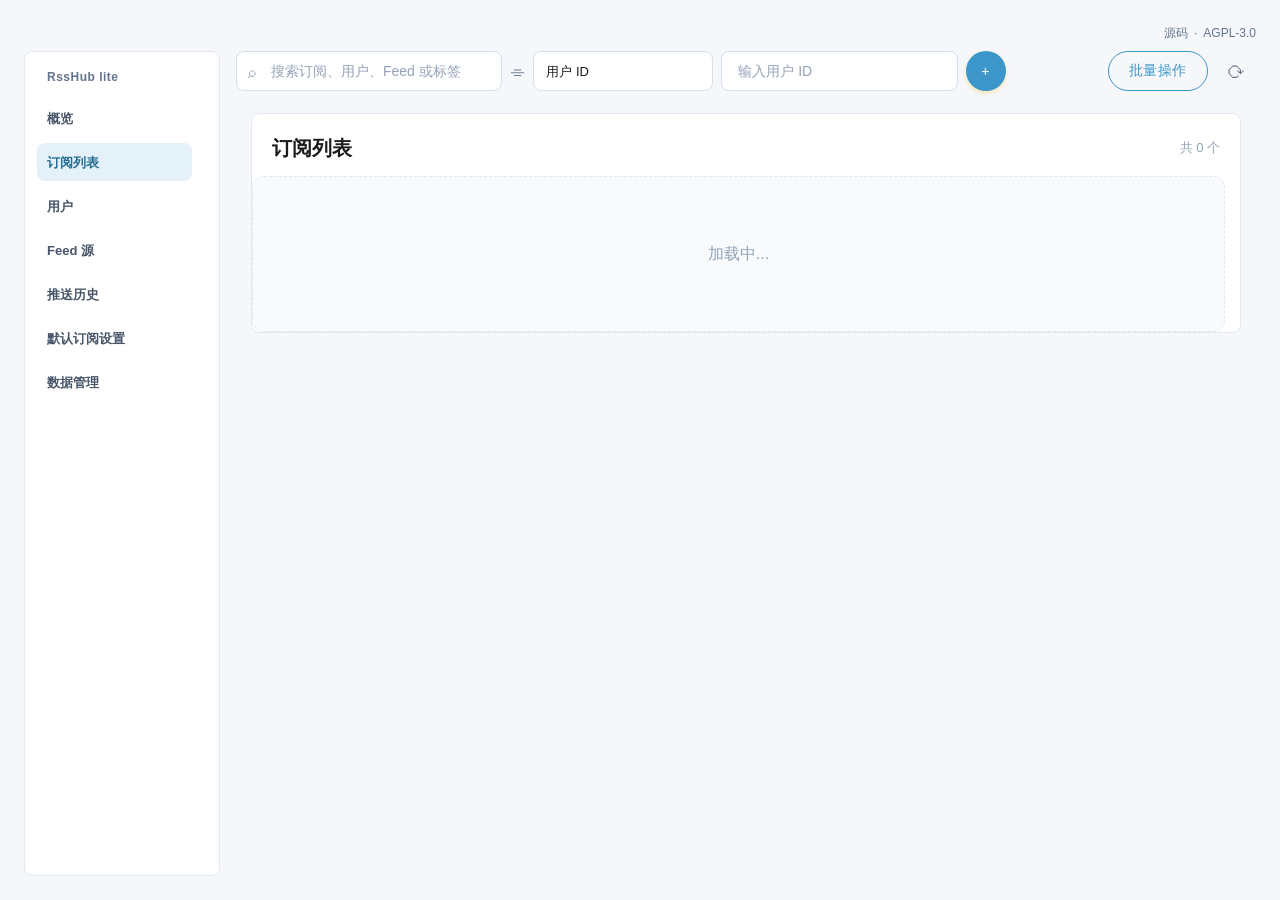
<file: pages/dashboard/index.html>
<!doctype html>
<html lang="zh-CN">
<head>
  <meta charset="utf-8" />
  <meta name="viewport" content="width=device-width, initial-scale=1.0" />
  <title>RssHub lite 管理面板</title>
  <link rel="stylesheet" href="./css/base.css" />
  <link rel="stylesheet" href="./css/components.css" />
  <link rel="stylesheet" href="./css/forms.css" />
  <link rel="stylesheet" href="./css/panels.css" />
  <link rel="stylesheet" href="./css/notifications.css" />
  <link rel="stylesheet" href="./css/responsive.css" />
  <link rel="stylesheet" href="./css/dark-theme.css" />
  <link rel="stylesheet" href="./css/dashboard.css" />
</head>
<body>
<div id="dashboard-root"></div>
<script src="./lib/petite-vue.iife.js"></script>
<script src="./lib/chart.umd.min.js"></script>
<script type="module" src="./app.js"></script>
</body>
</html>
</file>
<file: pages/dashboard/css/base.css>
/* ===== 基础样式 / Base Styles ===== */
* {
  margin: 0;
  padding: 0;
  box-sizing: border-box;
}

html {
  height: 100%;
}

body {
  font-family: -apple-system, BlinkMacSystemFont, "Segoe UI", Roboto, "Helvetica Neue", Arial, "PingFang SC", "Microsoft YaHei", sans-serif;
  background: #f5f7fa;
  color: #1b1c1d;
  line-height: 1.6;
  min-height: 100vh;
  overflow-x: hidden;
  overflow-y: hidden;
}

.container {
  max-width: 1440px;
  margin: 0 auto;
  padding: 24px;
  min-height: 100vh;
  height: 100vh;
  display: flex;
  flex-direction: column;
  overflow: hidden;
}

@media (min-width: 1600px) {
  .container {
    max-width: 1560px;
  }
}

/* ===== 区块头部 / Section Header ===== */
.section-header {
  display: flex;
  justify-content: space-between;
  align-items: center;
  margin-bottom: 20px;
}

.section-header h2 {
  font-size: 20px;
  color: #1b1c1d;
  font-weight: 600;
}

.section-header h4 {
  font-size: 16px;
  color: #4a5568;
  font-weight: 600;
}

/* ===== 分组列表区域 / Groups Section ===== */
.groups-section {
  background: white;
  border-radius: 16px;
  padding: 24px;
  box-shadow: 0 1px 3px rgba(0, 0, 0, 0.08);
  border: 1px solid #e2e8f0;
}

.groups-list {
  display: grid;
  grid-template-columns: repeat(auto-fill, minmax(320px, 1fr));
  gap: 16px;
}

/* ===== 空状态 / Empty State ===== */
.empty-state {
  text-align: center;
  padding: 64px 48px;
  color: #94a3b8;
  background: #f8fafc;
  border-radius: 12px;
  border: 1px dashed #e2e8f0;
}

.empty-state-icon path {
  fill: #94a3b8;
}
</file>
<file: pages/dashboard/css/components.css>
/* ===== 按钮 - Vuetify 风格 / Buttons ===== */
.btn {
  display: inline-flex;
  align-items: center;
  justify-content: center;
  gap: 6px;
  padding: 0 20px;
  height: 40px;
  border: none;
  border-radius: 9999px;
  font-size: 14px;
  font-weight: 500;
  cursor: pointer;
  transition: all 0.2s ease;
  text-transform: uppercase;
  letter-spacing: 0.5px;
}

.btn:hover {
  box-shadow: 0 2px 8px rgba(0, 0, 0, 0.15);
  transform: translateY(-1px);
}

.btn:active {
  transform: translateY(0);
  box-shadow: 0 1px 4px rgba(0, 0, 0, 0.1);
}

.btn-primary {
  background: #3c96ca;
  color: white;
}

.btn-primary:hover {
  background: #2f86bd;
}

.btn-secondary {
  background: transparent;
  color: #3c96ca;
  border: 1px solid #3c96ca;
}

.btn-secondary:hover {
  background: rgba(60, 150, 202, 0.08);
}

.btn-danger {
  background: transparent;
  color: #ef4444;
  border: 1px solid #ef4444;
}

.btn-danger:hover {
  background: rgba(239, 68, 68, 0.08);
}

.btn-small {
  padding: 0 12px;
  height: 32px;
  font-size: 12px;
}

.btn-icon {
  padding: 0;
  width: 40px;
  height: 40px;
  background: transparent;
  color: #64748b;
  font-size: 20px;
  border-radius: 50%;
  border: none;
}

.btn-icon:hover {
  background: rgba(0, 0, 0, 0.04);
  color: #3c96ca;
  box-shadow: none;
  transform: none;
}

/* 黄色圆形添加按钮 */
.btn-add-circle {
  width: 40px;
  height: 40px;
  padding: 0;
  border-radius: 50%;
  background: #3c96ca;
  color: white;
  border: none;
  display: flex;
  align-items: center;
  justify-content: center;
  transition: all 0.2s ease;
  box-shadow: 0 2px 4px rgba(255, 193, 7, 0.3);
}

.btn-add-circle:hover {
  background: #2f86bd;
  transform: scale(1.05);
  box-shadow: 0 4px 8px rgba(255, 193, 7, 0.4);
}

.btn-add-circle:active {
  transform: scale(0.95);
}

.btn-text {
  background: transparent;
  color: #64748b;
  border: none;
  padding: 0 16px;
}

.btn-text:hover {
  background: rgba(0, 0, 0, 0.04);
  color: #374151;
  box-shadow: none;
  transform: none;
}

.btn-remove {
  background: transparent;
  color: #ef4444;
  border: 1px solid #ef4444;
  padding: 0 14px;
  height: 36px;
  font-size: 13px;
  border-radius: 9999px;
}

.btn-remove:hover {
  background: rgba(239, 68, 68, 0.08);
  box-shadow: 0 2px 8px rgba(239, 68, 68, 0.15);
}

.icon {
  font-weight: bold;
}

/* ===== 分组卡片 / Group Cards ===== */
.group-card {
  background: white;
  border: 1px solid #e2e8f0;
  border-radius: 12px;
  padding: 20px;
  cursor: pointer;
  transition: all 0.2s ease;
}

.group-card:hover {
  border-color: #3c96ca;
  box-shadow: 0 4px 12px rgba(60, 150, 202, 0.12);
  transform: translateY(-2px);
}

.group-card-header {
  display: flex;
  justify-content: space-between;
  align-items: flex-start;
  margin-bottom: 10px;
}

.group-card-title {
  font-size: 16px;
  font-weight: 600;
  color: #1b1c1d;
}

.group-card-priority {
  background: #eef2f6;
  color: #64748b;
  padding: 2px 10px;
  border-radius: 9999px;
  font-size: 12px;
  font-weight: 500;
}

.group-card-desc {
  font-size: 14px;
  color: #64748b;
  margin-bottom: 14px;
  line-height: 1.5;
}

.group-card-meta {
  display: flex;
  gap: 12px;
  font-size: 13px;
  color: #94a3b8;
  flex-wrap: wrap;
}

.group-card-commands {
  color: #3c96ca;
  font-weight: 500;
}

.group-card-pattern {
  font-family: "SF Mono", Monaco, "Cascadia Code", monospace;
  background: #f8fafc;
  padding: 2px 8px;
  border-radius: 4px;
  color: #64748b;
  font-size: 12px;
}

.group-card-hidden {
  display: inline-flex;
  align-items: center;
  color: #94a3b8;
}

.group-card-hidden svg {
  width: 14px;
  height: 14px;
  opacity: 0.6;
  display: block;
}

.group-card-badges {
  display: inline-flex;
  align-items: center;
  gap: 8px;
}
</file>
<file: pages/dashboard/css/forms.css>
/* ===== 表单基础 / Form Base ===== */
.form {
  padding: 24px;
  background: white;
}

.form-group {
  margin-bottom: 24px;
}

.form-row {
  display: flex;
  gap: 16px;
}

.form-row.priority-row {
  gap: 24px;
  align-items: flex-start;
  flex-wrap: wrap;
}

.form-group.half {
  flex: 1;
}

.form-group.priority-group {
  flex: 0 0 140px;
  max-width: 140px;
}

.form-group.checkbox-group {
  flex: 1 1 auto;
  min-width: 180px;
  overflow: visible;
}

.form-group.checkbox-group .toggle-row {
  display: flex;
  align-items: center;
  justify-content: flex-start;
  padding-top: 6px;
  min-height: 44px;
}

.form-group.checkbox-group .toggle-switch {
  display: inline-flex;
  align-items: center;
  gap: 10px;
  cursor: pointer;
  flex-shrink: 0;
  min-width: fit-content;
  overflow: visible;
}

.form-group label {
  display: block;
  font-size: 14px;
  font-weight: 500;
  color: #374151;
  margin-bottom: 10px;
}

.hint-inline {
  font-weight: 400;
  color: #94a3b8;
  font-size: 13px;
}

.setting-help {
  color: #64748b;
  font-size: 12px;
  line-height: 1.65;
  margin: 0 0 12px;
}

.push-settings-group .setting-row > .setting-label {
  margin-bottom: 0;
}

/* ===== 标签与 Tooltip ===== */
.label-with-tooltip {
  display: flex;
  align-items: center;
  gap: 8px;
  margin-bottom: 10px;
}

.label-with-tooltip label {
  margin-bottom: 0;
}

.tooltip-trigger {
  width: 20px;
  height: 20px;
  border-radius: 50%;
  border: 1px solid #cbd5e0;
  background: white;
  color: #64748b;
  font-size: 12px;
  font-weight: 600;
  cursor: pointer;
  display: flex;
  align-items: center;
  justify-content: center;
  transition: all 0.2s;
  position: relative;
}

.tooltip-trigger:hover {
  border-color: #3c96ca;
  color: #3c96ca;
  background: rgba(60, 150, 202, 0.08);
}

.tooltip {
  position: absolute;
  bottom: 100%;
  left: 50%;
  transform: translateX(-50%) translateY(-8px);
  background: #1e293b;
  color: white;
  padding: 8px 12px;
  border-radius: 6px;
  font-size: 12px;
  font-weight: 400;
  white-space: nowrap;
  z-index: 100;
  opacity: 0;
  visibility: hidden;
  transition: all 0.2s;
  pointer-events: none;
}

.tooltip::after {
  content: '';
  position: absolute;
  top: 100%;
  left: 50%;
  transform: translateX(-50%);
  border: 6px solid transparent;
  border-top-color: #1e293b;
}

.tooltip.visible {
  opacity: 1;
  visibility: visible;
}

.toggle-row {
  display: flex;
  align-items: center;
  min-height: 44px;
  padding-top: 30px;
}

.toggle-row .toggle-switch {
  flex-shrink: 0;
}

/* ===== 输入框包装器 / Input Wrapper ===== */
.input-wrapper {
  position: relative;
  display: flex;
  align-items: center;
}

.input-wrapper::before {
  content: '';
  position: absolute;
  bottom: 0;
  left: 0;
  right: 0;
  height: 2px;
  background: #e2e8f0;
  border-radius: 0 0 4px 4px;
}

.input-wrapper::after {
  content: '';
  position: absolute;
  bottom: 0;
  left: 50%;
  width: 0;
  height: 2px;
  background: #3c96ca;
  transition: all 0.3s ease;
  border-radius: 0 0 4px 4px;
}

.input-wrapper:focus-within::after {
  left: 0;
  width: 100%;
}

input[type="text"],
input[type="number"],
select,
textarea,
.form-group input[type="text"],
.form-group input[type="number"],
.command-item-row select {
  width: 100%;
  padding: 14px 16px;
  border: 1px solid #d5e0ec;
  border-radius: 8px;
  font-size: 14px;
  transition: all 0.2s;
  background: white;
  color: #1b1c1d;
  min-height: 40px;
  appearance: none;
}

textarea {
  min-height: 96px;
  line-height: 1.5;
  resize: vertical;
}

input[type="text"]:focus,
input[type="number"]:focus,
select:focus,
textarea:focus,
.form-group input[type="text"]:focus,
.form-group input[type="number"]:focus,
.command-item-row select:focus {
  outline: none;
  background: #fbfdff;
  border-color: #3c96ca;
  box-shadow: 0 0 0 3px rgba(60, 150, 202, 0.12);
}

input::placeholder,
textarea::placeholder,
.form-group input::placeholder {
  color: #94a3b8;
}

.form-group .hint {
  display: block;
  font-size: 12px;
  color: #94a3b8;
  margin-top: 8px;
}

.checkbox-row {
  display: inline-flex;
  align-items: center;
  gap: 10px;
  font-size: 14px;
  color: #374151;
}

.checkbox-row input[type="checkbox"] {
  width: 16px;
  height: 16px;
  margin: 0;
}

.required {
  color: #ef4444;
}

/* ===== 数字输入器 / Number Input ===== */
.number-input {
  display: flex;
  align-items: center;
  gap: 0;
  background: #f8fafc;
  border-radius: 8px;
  border: 1px solid #e2e8f0;
  overflow: hidden;
}

.number-btn {
  width: 36px;
  height: 44px;
  border: none;
  background: transparent;
  color: #64748b;
  font-size: 18px;
  font-weight: 300;
  cursor: pointer;
  transition: all 0.2s;
  display: flex;
  align-items: center;
  justify-content: center;
}

.number-btn:hover {
  background: #eef2f6;
  color: #3c96ca;
}

.number-btn:active {
  background: #e2e8f0;
}

.number-input input[type="number"] {
  width: 60px;
  height: 44px;
  border: none;
  background: transparent;
  text-align: center;
  font-size: 16px;
  font-weight: 600;
  color: #1b1c1d;
  -moz-appearance: textfield;
}

.number-input input[type="number"]::-webkit-outer-spin-button,
.number-input input[type="number"]::-webkit-inner-spin-button {
  -webkit-appearance: none;
  margin: 0;
}

/* ===== 卡片式复选框 / Checkbox Card ===== */
.checkbox-options {
  display: flex;
  flex-direction: column;
  gap: 12px;
}

.checkbox-card {
  display: flex;
  align-items: flex-start;
  gap: 12px;
  padding: 14px 16px;
  border: 1px solid #e2e8f0;
  border-radius: 10px;
  cursor: pointer;
  transition: all 0.2s;
  background: white;
}

.checkbox-card:hover {
  border-color: #3c96ca;
  background: rgba(60, 150, 202, 0.04);
}

.checkbox-card input[type="checkbox"] {
  display: none;
}

.checkbox-box {
  width: 20px;
  height: 20px;
  border: 2px solid #cbd5e0;
  border-radius: 4px;
  display: flex;
  align-items: center;
  justify-content: center;
  transition: all 0.2s;
  flex-shrink: 0;
  margin-top: 2px;
}

.checkbox-box svg {
  width: 14px;
  height: 14px;
  color: white;
  opacity: 0;
  transform: scale(0.5);
  transition: all 0.2s;
}

.checkbox-card input[type="checkbox"]:checked + .checkbox-box {
  background: #3c96ca;
  border-color: #3c96ca;
}

.checkbox-card input[type="checkbox"]:checked + .checkbox-box svg {
  opacity: 1;
  transform: scale(1);
}

.checkbox-text {
  display: flex;
  flex-direction: column;
  gap: 2px;
}

.checkbox-title {
  font-size: 14px;
  font-weight: 500;
  color: #374151;
}

.checkbox-desc {
  font-size: 12px;
  color: #94a3b8;
}

/* ===== 切换开关 / Toggle Switch ===== */
.checkbox-group-inline {
  display: flex;
  gap: 20px;
  align-items: center;
}

.toggle-switch {
  display: flex;
  align-items: center;
  gap: 10px;
  cursor: pointer;
  flex-shrink: 0;
}

.toggle-switch input {
  display: none;
}

.toggle-slider {
  width: 44px;
  height: 24px;
  background: #e2e8f0;
  border-radius: 12px;
  position: relative;
  transition: all 0.2s;
  flex-shrink: 0;
}

.toggle-slider::after {
  content: '';
  position: absolute;
  width: 20px;
  height: 20px;
  background: white;
  border-radius: 50%;
  top: 2px;
  left: 2px;
  transition: all 0.2s;
  box-shadow: 0 1px 3px rgba(0, 0, 0, 0.15);
}

.toggle-switch input:checked + .toggle-slider {
  background: #3c96ca;
}

.toggle-switch input:checked + .toggle-slider::after {
  left: 22px;
}

.toggle-label {
  font-size: 14px;
  color: #374151;
  font-weight: 400;
  white-space: nowrap;
  flex-shrink: 0;
  display: inline-block;
  line-height: 24px;
  overflow: visible;
  min-width: fit-content;
}

/* ===== 输入字段 / Input Field ===== */
.input-field {
  display: flex;
  flex-direction: column;
}

.input-field label {
  font-size: 13px;
  font-weight: 500;
  color: #64748b;
  margin-bottom: 8px;
}

.input-field input {
  padding: 12px 16px;
  border: 1px solid #e2e8f0;
  border-radius: 8px;
  font-size: 14px;
  background: white;
  transition: all 0.2s;
  height: 44px;
  width: 100%;
}

.input-field.visible {
  display: flex;
}

.input-field.hidden {
  display: none;
}

.input-field input:focus {
  outline: none;
  border-color: #3c96ca;
  box-shadow: 0 0 0 3px rgba(60, 150, 202, 0.1);
}

.input-field input::placeholder {
  color: #cbd5e0;
}

.input-field.optional input:not(:focus) {
  background: #f8fafc;
}

/* ===== 分段控制器 / Segmented Control ===== */
.segmented-control {
  display: flex;
  background: #f1f5f9;
  border-radius: 8px;
  padding: 4px;
  gap: 4px;
}

.segment {
  position: relative;
  cursor: pointer;
  border: none;
  background: transparent;
  padding: 0;
  font: inherit;
}

.segment span,
.segment {
  display: block;
  padding: 6px 16px;
  font-size: 13px;
  font-weight: 500;
  color: #64748b;
  border-radius: 6px;
  transition: all 0.2s;
  white-space: nowrap;
}

.segment:hover {
  color: #374151;
}

.segment.active {
  background: white;
  color: #3c96ca;
  box-shadow: 0 1px 3px rgba(0, 0, 0, 0.1);
}

/* ===== 表单操作 / Form Actions ===== */
.form-actions {
  display: flex;
  justify-content: space-between;
  align-items: center;
  padding-top: 24px;
  border-top: 1px solid #e2e8f0;
  gap: 16px;
  position: relative;
  flex-wrap: wrap;
}

.center-actions {
  display: flex;
  gap: 12px;
  margin: 0 auto;
  align-items: center;
  justify-content: center;
  flex-wrap: wrap;
}

/* 删除按钮 - 紧贴容器右上角 */
.command-item-main .btn-remove {
  width: 32px;
  height: 32px;
  padding: 0;
  display: flex;
  align-items: center;
  justify-content: center;
  border-radius: 8px;
  margin: 0;
  flex-shrink: 0;
}

.command-item-main .btn-remove:hover {
  background: rgba(239, 68, 68, 0.1);
}
</file>
<file: pages/dashboard/css/panels.css>
/* ===== 编辑面板 - 带动画 / Edit Panel ===== */
.edit-panel {
  position: fixed;
  top: 0;
  right: 0;
  width: 100%;
  max-width: 560px;
  height: 100vh;
  background: white;
  box-shadow: -4px 0 24px rgba(0, 0, 0, 0.08);
  z-index: 100;
  overflow-y: auto;
  /* 初始状态：隐藏 */
  transform: translateX(100%);
  opacity: 0;
  will-change: transform, opacity;
  /* 添加过渡动画 */
  transition: transform 0.3s cubic-bezier(0.4, 0, 0.2, 1), opacity 0.3s cubic-bezier(0.4, 0, 0.2, 1);
}

/* 面板可见状态 */
.edit-panel.panel-visible {
  transform: translateX(0);
  opacity: 1;
}

/* 面板遮罩 */
.panel-overlay {
  position: fixed;
  top: 0;
  left: 0;
  width: 100%;
  height: 100%;
  background: rgba(0, 0, 0, 0.3);
  backdrop-filter: blur(2px);
  z-index: 99;
  opacity: 0;
  visibility: hidden;
  transition: opacity 0.3s ease, visibility 0.3s ease;
}

.panel-overlay.visible {
  opacity: 1;
  visibility: visible;
}

/* 移动端面板动画 - 从底部滑入 */
@media (max-width: 768px) {
  .edit-panel {
    top: auto;
    bottom: 0;
    left: 0;
    right: 0;
    max-width: none;
    height: 85vh;
    border-radius: 16px 16px 0 0;
    transform: translateY(100%);
  }

  .edit-panel.panel-visible {
    transform: translateY(0);
  }
}

.panel-header {
  display: flex;
  justify-content: space-between;
  align-items: center;
  padding: 20px 24px;
  border-bottom: 1px solid #e2e8f0;
  background: white;
  position: sticky;
  top: 0;
  z-index: 10;
}

.panel-header h3 {
  font-size: 18px;
  color: #1b1c1d;
  font-weight: 600;
}

.panel-actions {
  display: flex;
  align-items: center;
  gap: 8px;
}

/* 展开后面板宽度 */
.edit-panel.expanded {
  max-width: 960px;
}

/* 移动端禁用展开 */
@media (max-width: 768px) {
  #toggleExpandBtn {
    display: none;
  }

  .edit-panel.expanded {
    max-width: none;
  }
}
</file>
<file: pages/dashboard/css/notifications.css>
/* ===== Toast 提示 - Material 风格 ===== */
.toast {
  position: fixed;
  bottom: 24px;
  right: 24px;
  padding: 14px 24px;
  border-radius: 8px;
  font-size: 14px;
  font-weight: 500;
  z-index: 200;
  box-shadow: 0 4px 12px rgba(0, 0, 0, 0.15);
  opacity: 0;
  transform: translateY(20px);
  transition: opacity 0.3s ease, transform 0.3s ease;
  pointer-events: none;
  display: none;
}

.toast.show {
  opacity: 1;
  transform: translateY(0);
  pointer-events: auto;
  display: block;
}

.toast.hide {
  opacity: 0;
  transform: translateY(20px);
  pointer-events: none;
}

.toast.success {
  background: white;
  color: #00c853;
  border: 1px solid rgba(0, 200, 83, 0.3);
  box-shadow: 0 4px 12px rgba(0, 200, 83, 0.1);
}

.toast.error {
  background: white;
  color: #f44336;
  border: 1px solid rgba(244, 67, 54, 0.3);
  box-shadow: 0 4px 12px rgba(244, 67, 54, 0.1);
}

/* ===== 确认对话框 / Confirm Dialog ===== */
.confirm-dialog {
  position: fixed;
  top: 0;
  left: 0;
  width: 100%;
  height: 100%;
  z-index: 300;
  display: flex;
  align-items: center;
  justify-content: center;
  opacity: 0;
  visibility: hidden;
  transition: opacity 0.15s ease, visibility 0.15s ease;
}

.confirm-dialog.visible {
  opacity: 1;
  visibility: visible;
}

.confirm-dialog-overlay {
  position: absolute;
  top: 0;
  left: 0;
  width: 100%;
  height: 100%;
  background: rgba(0, 0, 0, 0.5);
  opacity: 0;
  transition: opacity 0.15s ease;
}

.confirm-dialog.visible .confirm-dialog-overlay {
  opacity: 1;
}

.confirm-dialog-content {
  position: relative;
  background: white;
  border-radius: 12px;
  padding: 24px;
  min-width: 320px;
  max-width: 400px;
  box-shadow: 0 20px 40px rgba(0, 0, 0, 0.2);
  opacity: 0;
  transform: scale(0.95);
  transition: opacity 0.15s ease, transform 0.15s ease;
}

.confirm-dialog.visible .confirm-dialog-content {
  opacity: 1;
  transform: scale(1);
}

.confirm-dialog-content h4 {
  font-size: 18px;
  font-weight: 600;
  color: #1b1c1d;
  margin: 0 0 12px 0;
}

.confirm-dialog-content p {
  font-size: 14px;
  color: #64748b;
  margin: 0 0 20px 0;
  line-height: 1.5;
}

.confirm-option {
  display: flex;
  align-items: center;
  gap: 8px;
  margin: -6px 0 18px;
  padding: 10px 12px;
  border: 1px solid #e2e8f0;
  border-radius: 8px;
  background: #f8fafc;
  font-size: 13px;
  color: #374151;
  cursor: pointer;
}

.confirm-option input {
  width: 16px;
  height: 16px;
  margin: 0;
}

.confirm-dialog-actions {
  display: flex;
  justify-content: flex-end;
  gap: 12px;
}
</file>
<file: pages/dashboard/css/responsive.css>
/* ===== 响应式 / Responsive ===== */
@media (max-width: 768px) {
  body {
    overflow: auto;
  }

  .container {
    padding: 16px;
    max-width: 100%;
    min-height: auto;
    height: auto;
    overflow: visible;
  }

  .header {
    padding: 24px;
    border-radius: 12px;
  }

  .header h1 {
    font-size: 24px;
  }

  .groups-list {
    grid-template-columns: 1fr;
  }

  .edit-panel {
    max-width: 100%;
  }

  .form-row {
    flex-direction: column;
    gap: 0;
  }

  .form-row.priority-row {
    gap: 16px;
  }

  .form-group.priority-group {
    flex: 0 0 auto;
    width: 100%;
    max-width: none;
  }

  .form-group.checkbox-group {
    flex: 0 0 auto;
    width: 100%;
    min-width: auto;
  }

  .form-actions {
    flex-direction: column-reverse;
    gap: 12px;
    align-items: stretch;
  }

  .form-actions .btn {
    width: 100%;
  }

  .center-actions {
    width: 100%;
    margin: 0;
    justify-content: flex-start;
    align-items: stretch;
    gap: 8px;
  }

  .center-actions .btn {
    flex: 1 1 0;
  }

  .btn-danger {
    width: 100%;
  }

  .command-item-row {
    flex-direction: column;
    align-items: stretch;
  }

  .command-item-row select {
    width: 100%;
  }

  .checkbox-card {
    padding: 12px;
  }

  .command-inputs {
    grid-template-columns: 1fr;
  }

  .command-item-options {
    flex-direction: column;
    align-items: flex-start;
  }

  .checkbox-group-inline {
    width: 100%;
    justify-content: space-between;
  }

  .segmented-control {
    width: 100%;
  }

  .segment,
  .segment span {
    flex: 1;
    text-align: center;
  }

  .command-item-main .btn-remove {
    margin-top: 0;
  }
}
</file>
<file: pages/dashboard/css/dark-theme.css>
/* ===== 深色模式 / Dark Theme ===== */
[data-theme="dark"],
.dark-mode {
  /* 基础颜色 */
  --bg-primary: #0f172a;
  --bg-secondary: #1e293b;
  --bg-tertiary: #334155;
  --text-primary: #f1f5f9;
  --text-secondary: #94a3b8;
  --text-tertiary: #64748b;
  --border-color: #334155;
  --input-bg: #1e293b;
  --card-bg: #1e293b;
  --hover-bg: #334155;
  --primary-color: #60a5fa;
  --primary-hover: #3b82f6;
}

[data-theme="dark"] body,
.dark-mode body {
  background: var(--bg-primary);
  color: var(--text-primary);
}

[data-theme="dark"] .groups-section,
.dark-mode .groups-section {
  background: var(--card-bg);
  border-color: var(--border-color);
}

[data-theme="dark"] .group-card,
.dark-mode .group-card {
  background: var(--card-bg);
  border-color: var(--border-color);
}

[data-theme="dark"] .group-card-title,
.dark-mode .group-card-title {
  color: var(--text-primary);
}

[data-theme="dark"] .group-card-desc,
.dark-mode .group-card-desc {
  color: var(--text-secondary);
}

[data-theme="dark"] .group-card-priority,
.dark-mode .group-card-priority {
  background: var(--bg-tertiary);
  color: var(--text-secondary);
}

[data-theme="dark"] .edit-panel,
.dark-mode .edit-panel {
  background: var(--bg-primary);
}

[data-theme="dark"] .panel-header,
.dark-mode .panel-header {
  background: var(--bg-primary);
  border-color: var(--border-color);
}

[data-theme="dark"] .panel-header h3,
.dark-mode .panel-header h3 {
  color: var(--text-primary);
}

[data-theme="dark"] .form,
.dark-mode .form {
  background: var(--bg-primary);
}

[data-theme="dark"] .form-group label,
.dark-mode .form-group label {
  color: var(--text-primary);
}

[data-theme="dark"] .input-field label,
.dark-mode .input-field label {
  color: var(--text-secondary);
}

[data-theme="dark"] .input-field input,
.dark-mode .input-field input {
  background: var(--input-bg);
  border-color: var(--border-color);
  color: var(--text-primary);
}

[data-theme="dark"] input[type="text"],
[data-theme="dark"] input[type="number"],
[data-theme="dark"] select,
[data-theme="dark"] textarea,
[data-theme="dark"] .form-group input[type="text"],
[data-theme="dark"] .form-group input[type="number"],
.dark-mode input[type="text"],
.dark-mode input[type="number"],
.dark-mode select,
.dark-mode textarea,
.dark-mode .form-group input[type="text"],
.dark-mode .form-group input[type="number"] {
  background: var(--input-bg);
  border-color: var(--border-color);
  color: var(--text-primary);
}

[data-theme="dark"] .commands-section,
.dark-mode .commands-section {
  background: var(--bg-secondary);
  border-color: var(--border-color);
}

[data-theme="dark"] .command-item,
.dark-mode .command-item {
  background: var(--card-bg);
  border-color: var(--border-color);
}

[data-theme="dark"] .segmented-control,
.dark-mode .segmented-control {
  background: var(--bg-tertiary);
}

[data-theme="dark"] .segment,
.dark-mode .segment {
  color: var(--text-secondary);
}

[data-theme="dark"] .segment.active,
.dark-mode .segment.active {
  background: var(--card-bg);
  color: var(--primary-color);
}

[data-theme="dark"] .number-input,
.dark-mode .number-input {
  background: var(--input-bg);
  border-color: var(--border-color);
}

[data-theme="dark"] .number-input input,
.dark-mode .number-input input {
  color: var(--text-primary);
}

[data-theme="dark"] .tooltip-trigger,
.dark-mode .tooltip-trigger {
  background: var(--card-bg);
  border-color: var(--border-color);
  color: var(--text-secondary);
}

[data-theme="dark"] .toggle-label,
.dark-mode .toggle-label {
  color: var(--text-primary);
}

[data-theme="dark"] .toggle-slider,
.dark-mode .toggle-slider {
  background: #4a5568;
}

[data-theme="dark"] .toggle-switch input:checked + .toggle-slider,
.dark-mode .toggle-switch input:checked + .toggle-slider {
  background: #3c96ca;
}

[data-theme="dark"] .section-header h2,
.dark-mode .section-header h2 {
  color: var(--text-primary);
}

[data-theme="dark"] .section-header h4,
.dark-mode .section-header h4 {
  color: var(--text-secondary);
}

[data-theme="dark"] .empty-state,
.dark-mode .empty-state {
  background: var(--bg-secondary);
  border-color: var(--border-color);
  color: var(--text-secondary);
}

[data-theme="dark"] .btn-text,
.dark-mode .btn-text {
  color: var(--text-secondary);
}

[data-theme="dark"] .btn-text:hover,
.dark-mode .btn-text:hover {
  background: var(--hover-bg);
  color: var(--text-primary);
}

[data-theme="dark"] .form-actions,
.dark-mode .form-actions {
  border-color: var(--border-color);
}

[data-theme="dark"] .table-scroll-area,
.dark-mode .table-scroll-area,
[data-theme="dark"] .settings-scroll-area,
.dark-mode .settings-scroll-area {
  scrollbar-color: var(--border-color) transparent;
}

/* 深色模式下的确认对话框 */
[data-theme="dark"] .confirm-dialog-content,
.dark-mode .confirm-dialog-content {
  background: var(--card-bg);
}

[data-theme="dark"] .confirm-dialog-content h4,
.dark-mode .confirm-dialog-content h4 {
  color: var(--text-primary);
}

[data-theme="dark"] .confirm-dialog-content p,
.dark-mode .confirm-dialog-content p {
  color: var(--text-secondary);
}

[data-theme="dark"] .confirm-option,
.dark-mode .confirm-option {
  background: var(--bg-secondary);
  border-color: var(--border-color);
  color: var(--text-primary);
}
</file>
<file: pages/dashboard/css/dashboard.css>
.overview-stats-grid { display: grid; grid-template-columns: repeat(4, minmax(0, 1fr)); gap: 16px; }
.stat-card { min-width: 0; background: white; border: 1px solid #e2e8f0; border-radius: 8px; padding: 18px; text-align: center; }
.stat-card-value { font-size: 28px; font-weight: 700; color: #3c96ca; }
.stat-card-label { font-size: 13px; color: #94a3b8; margin-top: 4px; }
.segmented-control { display: inline-flex; align-items: center; gap: 4px; padding: 4px; border: 1px solid #d5e0ec; border-radius: 8px; background: #f8fafc; }
.segmented-button { min-height: 30px; padding: 5px 10px; border: 0; border-radius: 6px; background: transparent; color: #64748b; font-size: 12px; font-weight: 700; cursor: pointer; }
.segmented-button:hover { color: #256d93; background: rgba(60,150,202,0.08); }
.segmented-button.active { color: #256d93; background: white; box-shadow: 0 1px 2px rgba(15, 23, 42, 0.08); }
.overview-chart-grid { display: grid; grid-template-columns: minmax(0, 0.9fr) minmax(0, 1.1fr); gap: 16px; margin-top: 16px; }
.overview-chart-panel { min-width: 0; border: 1px solid #e2e8f0; border-radius: 8px; background: white; padding: 16px; }
.overview-chart-panel-wide { grid-column: 1 / -1; }
.overview-chart-head { display: flex; align-items: flex-start; justify-content: space-between; gap: 16px; margin-bottom: 16px; }
.overview-chart-head h3 { margin: 0; color: #1b1c1d; font-size: 15px; font-weight: 700; }
.overview-chart-meta { min-width: 0; max-width: min(100%, 420px); color: #94a3b8; font-size: 12px; line-height: 1.45; text-align: right; overflow-wrap: anywhere; }
.overview-chart-canvas { position: relative; width: 100%; height: 280px; min-width: 0; }
.overview-chart-panel-wide .overview-chart-canvas { height: 340px; }
.overview-chart-canvas-small { height: 220px; }
.overview-doughnut-layout { display: grid; grid-template-columns: minmax(190px, 0.8fr) minmax(260px, 1.2fr); gap: 18px; align-items: center; }
.overview-doughnut-canvas { height: 300px; }
.overview-share-legend { min-width: 0; display: grid; gap: 12px; align-content: center; }
.legend-pager { display: flex; align-items: center; justify-content: center; gap: 8px; color: #64748b; font-size: 13px; }
.legend-page-btn { width: 26px; height: 26px; border: 0; border-radius: 9999px; background: transparent; color: #1f4f63; cursor: pointer; }
.legend-page-btn:disabled { color: #cbd5e1; cursor: not-allowed; }
.legend-page-btn:not(:disabled):hover { background: rgba(60,150,202,0.1); }
.overview-health-summary { display: grid; grid-template-columns: repeat(2, minmax(0, 1fr)); gap: 8px; margin-top: 12px; }
.overview-health-item { min-width: 0; display: grid; grid-template-columns: 12px minmax(0, 1fr) auto; align-items: center; gap: 8px; color: #64748b; font-size: 12px; }
.overview-health-item strong { color: #1b1c1d; }
.action-bar { display: flex; gap: 12px; margin-bottom: 20px; flex-wrap: wrap; align-items: flex-end; }
.action-bar .search-input { flex: 1; min-width: 200px; padding: 10px 16px; border: 1px solid #d5e0ec; border-radius: 8px; font-size: 14px; background: white; color: #1b1c1d; transition: border-color 0.15s, box-shadow 0.15s, background 0.15s; }
.action-bar .select-input { min-width: 180px; height: 40px; }
.tag-filter { flex: 0 1 220px; min-width: 180px; max-width: 240px; display: grid; gap: 4px; }
.tag-filter-wide { flex: 1 1 320px; min-width: 280px; max-width: none; }
.text-filter { flex: 0 1 220px; min-width: 180px; max-width: 260px; display: grid; gap: 4px; }
.text-filter-wide { flex: 1 1 320px; min-width: 280px; max-width: none; }
.tag-filter-label,
.filter-field-label { font-size: 12px; color: #64748b; font-weight: 600; }
.filter-text-input { box-sizing: border-box; width: 100%; height: 40px; min-height: 40px; padding: 0 12px; border: 1px solid #d5e0ec; border-radius: 8px; outline: 0; font-size: 13px; line-height: 38px; background: white; color: #1b1c1d; transition: border-color 0.15s, box-shadow 0.15s, background 0.15s; }
.filter-text-input:focus { border-color: #3c96ca; box-shadow: 0 0 0 3px rgba(60,150,202,0.12); }
.filter-text-input::placeholder { color: #94a3b8; }
.tag-filter-control { box-sizing: border-box; width: 100%; height: 40px; min-height: 40px; display: flex; align-items: center; gap: 8px; min-width: 0; padding: 0 10px; border: 1px solid #d5e0ec; border-radius: 8px; background: white; transition: border-color 0.15s, box-shadow 0.15s, background 0.15s; }
.tag-filter-control:focus-within { border-color: #3c96ca; box-shadow: 0 0 0 3px rgba(60,150,202,0.12); }
.filter-selection-summary { flex: 0 0 auto; max-width: 86px; overflow: hidden; text-overflow: ellipsis; white-space: nowrap; padding: 3px 8px; border-radius: 9999px; background: rgba(60,150,202,0.1); color: #256d93; font-size: 12px; font-weight: 700; line-height: 18px; }
.tag-filter-control .tag-filter-input { flex: 1 1 auto; width: auto; min-width: 0; height: 38px; min-height: 38px; padding: 0; border: 0; border-radius: 0; outline: 0; box-shadow: none; appearance: auto; background: transparent; color: #1b1c1d; font-size: 13px; line-height: 38px; }
.tag-filter-control .tag-filter-input:focus { border: 0; box-shadow: none; background: transparent; }
.tag-filter-control .tag-filter-input::placeholder { color: #94a3b8; }
.autocomplete-field { position: relative; }
.autocomplete-menu { position: absolute; z-index: 80; top: calc(100% + 6px); left: 0; right: 0; max-height: 260px; overflow: auto; padding: 6px; border: 1px solid #d5e0ec; border-radius: 8px; background: white; box-shadow: 0 12px 28px rgba(15, 23, 42, 0.16); }
.tag-filter-panel { position: absolute; z-index: 90; top: calc(100% + 6px); left: 0; right: 0; max-height: 300px; overflow: auto; padding: 6px; border: 1px solid #d5e0ec; border-radius: 8px; background: white; box-shadow: 0 12px 28px rgba(15, 23, 42, 0.16); }
.tag-filter-panel-section { padding: 4px 0; border-bottom: 1px solid #eef3f8; }
.tag-filter-panel-section:last-child { border-bottom: 0; }
.tag-filter-panel-title { padding: 4px 8px 6px; color: #64748b; font-size: 12px; font-weight: 700; }
.tag-filter-selected-item { width: 100%; min-width: 0; min-height: 32px; display: grid; grid-template-columns: minmax(0, 1fr) auto; align-items: center; gap: 8px; padding: 7px 8px; border: 0; border-radius: 6px; background: transparent; color: #334155; text-align: left; cursor: pointer; }
.tag-filter-selected-item:hover { background: rgba(60,150,202,0.1); }
.tag-filter-selected-text { min-width: 0; overflow: hidden; text-overflow: ellipsis; white-space: nowrap; font-size: 13px; }
.tag-filter-remove { width: 18px; height: 18px; border-radius: 9999px; color: #ef4444; font-size: 15px; line-height: 18px; text-align: center; }
.autocomplete-option { width: 100%; display: grid; grid-template-columns: minmax(0, 1fr) auto; grid-template-areas: "main kind" "meta meta"; gap: 2px 8px; padding: 8px 10px; border: 0; border-radius: 6px; background: transparent; color: #334155; text-align: left; cursor: pointer; }
.autocomplete-option:hover,
.autocomplete-option.active { background: rgba(60,150,202,0.1); }
.autocomplete-option-main { grid-area: main; min-width: 0; overflow: hidden; text-overflow: ellipsis; white-space: nowrap; font-size: 13px; font-weight: 600; }
.autocomplete-option-kind { grid-area: kind; color: #3c96ca; font-size: 12px; white-space: nowrap; }
.autocomplete-option-meta { grid-area: meta; min-width: 0; overflow: hidden; text-overflow: ellipsis; white-space: nowrap; color: #94a3b8; font-size: 12px; }
.autocomplete-empty { padding: 8px 10px; color: #94a3b8; font-size: 12px; }
.inherit-control { display: flex; align-items: center; gap: 8px; flex-wrap: wrap; justify-content: flex-end; }
.inherit-control .select-input { min-width: 110px; }
.inherit-control .input-wrapper { width: 120px; max-width: 160px; }
.action-bar .search-input:focus { outline: none; border-color: #3c96ca; box-shadow: 0 0 0 3px rgba(60,150,202,0.12); }
.action-bar .search-input::placeholder { color: #94a3b8; }
.dashboard-project-links { flex: 0 0 auto; display: flex; justify-content: flex-end; align-items: center; gap: 6px; margin-bottom: 8px; color: #64748b; font-size: 12px; }
.dashboard-project-links a { color: inherit; text-decoration: none; }
.dashboard-project-links a:hover { text-decoration: underline; }
.dashboard-shell { height: 100%; min-height: 0; display: grid; grid-template-columns: 196px minmax(0, 1fr); gap: 16px; }
.dashboard-sidebar { min-height: 0; overflow: auto; padding: 16px 12px; border: 1px solid #e2e8f0; border-radius: 8px; background: white; scrollbar-gutter: stable; }
.dashboard-sidebar-title { padding: 0 10px 12px; color: #64748b; font-size: 12px; font-weight: 700; letter-spacing: 0.5px; }
.dashboard-nav { display: grid; gap: 6px; }
.dashboard-nav-item { width: 100%; min-width: 0; min-height: 38px; display: flex; align-items: center; padding: 8px 10px; border: 0; border-radius: 8px; background: transparent; color: #475569; font-size: 13px; font-weight: 600; line-height: 1.35; text-align: left; cursor: pointer; transition: background .16s ease, color .16s ease; }
.dashboard-nav-item:hover { background: rgba(60,150,202,0.08); color: #256d93; }
.dashboard-nav-item.active { background: rgba(60,150,202,0.13); color: #256d93; }
.dashboard-main { min-width: 0; min-height: 0; display: flex; flex-direction: column; }
.dashboard-toolbar-stack { flex: 0 0 auto; }
.dashboard-content { flex: 1 1 auto; min-height: 0; display: flex; flex-direction: column; overflow-y: auto; overflow-x: hidden; scrollbar-gutter: stable both-edges; padding: 0 0 24px; overscroll-behavior: contain; }
.dashboard-content > .table-section,
.dashboard-content > .settings-shell,
.dashboard-content > .overview-page { flex: 0 0 auto; min-height: 0; }
.overview-page { width: 100%; background: white; border: 1px solid #e2e8f0; border-radius: 8px; padding: 18px 20px 20px; margin-top: 8px; }
.overview-page .section-header { margin-bottom: 14px; }
.compact-filter-toolbar { display: block; margin-bottom: 14px; }
.compact-filter-row { display: flex; flex-wrap: wrap; gap: 8px; align-items: center; width: 100%; }
.compact-search-field { flex: 1 1 220px; min-width: 180px; }
.compact-search-field .filter-text-input { padding-left: 34px; }
.compact-filter-icon { pointer-events: none; position: absolute; z-index: 1; left: 12px; top: 50%; transform: translateY(-50%); color: #94a3b8; font-size: 15px; line-height: 1; }
.compact-filter-funnel { flex: 0 0 auto; position: static; transform: none; color: #64748b; }
.compact-filter-field { flex: 0 0 150px; min-width: 130px; }
.compact-filter-value { flex: 1 1 190px; min-width: 160px; max-width: 280px; }
.compact-clear-button { min-width: 72px; }
.compact-toolbar-spacer { flex: 1 1 40px; min-width: 0; }
.compact-filter-row > .btn-icon { flex: 0 0 40px; }
.compact-filter-chips { display: flex; flex-wrap: wrap; gap: 8px; margin-top: 10px; min-width: 0; }
.filter-chip { max-width: min(100%, 360px); min-width: 0; min-height: 30px; display: inline-grid; grid-template-columns: auto minmax(0, 1fr) auto; align-items: center; gap: 6px; padding: 4px 8px; border: 1px solid rgba(60,150,202,0.22); border-radius: 9999px; background: rgba(60,150,202,0.08); color: #256d93; cursor: pointer; }
.filter-chip:hover { background: rgba(60,150,202,0.14); }
.filter-chip-label { flex: 0 0 auto; font-size: 12px; font-weight: 700; white-space: nowrap; }
.filter-chip-value { min-width: 0; overflow: hidden; text-overflow: ellipsis; white-space: nowrap; font-size: 12px; }
.filter-chip-remove { flex: 0 0 auto; width: 18px; height: 18px; border-radius: 9999px; background: rgba(60,150,202,0.12); line-height: 18px; text-align: center; }
.table-section { width: 100%; background: white; border-radius: 8px; border: 1px solid #e2e8f0; display: flex; flex-direction: column; min-height: 0; overflow: visible; margin-top: 8px; }
.table-scroll-area { flex: 0 0 auto; min-height: 0; overflow-x: auto; overflow-y: visible; scrollbar-gutter: stable; }
.sub-table { width: 100%; min-width: 1040px; border-collapse: collapse; table-layout: fixed; }
.sub-table thead { background: #f8fafc; }
.sub-table th { padding: 10px 12px; font-size: 12px; font-weight: 600; color: #64748b; text-transform: uppercase; letter-spacing: 0.5px; text-align: left; border-bottom: 1px solid #e2e8f0; white-space: nowrap; }
.sub-table td { padding: 10px 12px; font-size: 13px; color: #374151; border-bottom: 1px solid #f1f5f9; vertical-align: middle; }
.sub-table tbody tr { cursor: pointer; transition: background 0.15s; }
.sub-table tbody tr:hover { background: #f8fafc; }
.sub-table tbody tr.selected { background: #eef2ff; }
.sub-table tbody tr:last-child td { border-bottom: none; }
.col-chk { width: 40px; text-align: center; }
.col-status { width: 82px; }
.col-feed { width: auto; }
.col-user { width: 180px; }
.col-interval { width: 88px; }
.col-session { width: 220px; }
.col-actions { width: 128px; text-align: center; }
.subs-table .col-feed { width: 36%; }
.subs-table .col-user { width: 180px; }
.subs-table .col-session { width: 220px; }
.subs-table .col-actions { width: 128px; }
.users-table { min-width: 920px; }
.users-table .col-chk { width: 44px; }
.users-table .col-user { width: 260px; }
.users-table .col-actions { width: 210px; }
.feeds-table { min-width: 820px; }
.feeds-table .col-chk { width: 44px; }
.feeds-table .col-feed { width: auto; }
.feeds-table .col-actions { width: 104px; }
.history-table { min-width: 1120px; }
.history-table .col-feed { width: 32%; }
.history-table .col-user { width: 180px; }
.history-table .col-session { width: 240px; }
.history-table .col-error { width: 260px; }
.history-table .col-chk { width: 44px; }
.history-table .col-actions { width: 96px; }
.table-section .section-header { gap: 12px; }
.exports-table { min-width: 720px; }
.status-dot { display: inline-block; width: 8px; height: 8px; border-radius: 50%; vertical-align: middle; }
.status-dot.active { background: #16a34a; }
.status-dot.inactive { background: #ef4444; }
.sub-table td.col-status { white-space: nowrap; }
.sub-table th.col-actions,
.sub-table td.col-actions { text-align: center; }
.sub-table td.col-actions { vertical-align: middle; }
.action-cell { display: inline-flex; align-items: center; justify-content: center; align-content: center; gap: 8px; flex-wrap: wrap; min-width: 0; max-width: 100%; margin: 0 auto; text-align: center; }
.action-cell .btn-action { display: inline-flex; align-items: center; justify-content: center; text-align: center; }
.status-dot + .status-text { margin-left: 6px; }
.status-text { font-size: 13px; }
.status-badge { display: inline-block; padding: 2px 8px; border-radius: 9999px; font-size: 12px; font-weight: 500; background: #e2e8f0; color: #475569; }
.status-badge.pending { background: #fef3c7; color: #92400e; }
.status-badge.success { background: #d1fae5; color: #065f46; }
.status-badge.failed { background: #fee2e2; color: #991b1b; }
.status-badge.stopped { background: #f1f5f9; color: #475569; }
.feed-title { font-weight: 600; color: #1b1c1d; overflow: hidden; text-overflow: ellipsis; white-space: nowrap; }
.feed-url { font-size: 12px; color: #94a3b8; overflow: hidden; text-overflow: ellipsis; white-space: nowrap; margin-top: 2px; }
.cell-mono { font-family: "SF Mono", Monaco, "Cascadia Code", monospace; font-size: 12px; overflow: hidden; text-overflow: ellipsis; white-space: nowrap; }
.cell-wrap { white-space: normal; overflow-wrap: anywhere; word-break: break-word; }
.btn-action { padding: 4px 8px !important; height: auto !important; font-size: 12px !important; text-transform: none !important; letter-spacing: 0 !important; min-width: auto !important; color: #3c96ca !important; white-space: nowrap; }
.btn-action:hover { background: rgba(60,150,202,0.08) !important; }
.btn-action.danger { color: #ef4444 !important; }
.panel-section { margin-bottom: 20px; }
.panel-section h4 { font-size: 14px; color: #64748b; margin-bottom: 12px; margin-top: 4px; font-weight: 600; text-transform: uppercase; letter-spacing: 0.5px; }
.setting-row { display: flex; justify-content: space-between; align-items: center; gap: 16px; padding: 14px 0; border-bottom: 1px solid #f1f5f9; }
.setting-row:last-child { border-bottom: none; }
.setting-label { flex: 0 0 auto; font-size: 14px; color: #374151; }
.setting-value { flex: 1 1 auto; min-width: 0; font-size: 14px; color: #64748b; text-align: right; overflow-wrap: anywhere; }
.table-section > .section-header { padding: 18px 20px 0; margin-bottom: 12px; }
.table-section > .empty-state { margin: 0 20px 20px; }
.select-input { box-sizing: border-box; max-width: 100%; min-height: 40px; padding: 9px 12px; border: 1px solid #d5e0ec; border-radius: 8px; font-size: 13px; background: white; color: #1b1c1d; transition: border-color 0.15s, box-shadow 0.15s, background 0.15s; appearance: none; }
.select-input:focus { outline: none; border-color: #3c96ca; box-shadow: 0 0 0 3px rgba(60,150,202,0.12); }
.select-input::placeholder { color: #94a3b8; }
.batch-toolbar { position: fixed; bottom: 0; left: 0; right: 0; background: white; border-top: 1px solid #e2e8f0; padding: 12px 24px; display: flex; gap: 12px; align-items: center; justify-content: center; z-index: 50; transform: translateY(100%); transition: transform 0.3s ease; }
.batch-toolbar.visible { transform: translateY(0); }
.batch-toolbar .count { font-size: 14px; color: #64748b; margin-right: 16px; }
.detail-row { display: flex; margin-bottom: 8px; }
.detail-label { flex: 0 0 auto; min-width: 80px; font-size: 13px; color: #94a3b8; }
.detail-value { flex: 1; min-width: 0; font-size: 13px; color: #374151; word-break: break-all; }
.entry-item { padding: 12px; border: 1px solid #e2e8f0; border-radius: 8px; margin-bottom: 8px; background: #f8fafc; }
.entry-item:last-child { margin-bottom: 0; }
.entry-title { font-weight: 600; font-size: 14px; color: #1b1c1d; margin-bottom: 4px; }
.entry-meta { font-size: 12px; color: #94a3b8; }
.entry-summary { font-size: 13px; color: #64748b; margin-top: 6px; }
.narrow-page { width: min(100%, 920px); margin: 0 auto; }
.settings-shell { display: flex; flex-direction: column; min-height: 0; margin-top: 8px; }
.settings-scroll-area { flex: 0 0 auto; min-height: 0; overflow: visible; padding-right: 0; }
.settings-form { width: 100%; max-width: 880px; margin: 0 auto; }
.settings-form .panel-section { background: white; border: 1px solid #e2e8f0; border-radius: 8px; padding: 20px; margin-bottom: 16px; }
.settings-form .form-actions { display: flex; justify-content: flex-end; gap: 12px; margin-top: 16px; flex-wrap: wrap; position: static; padding: 0; background: transparent; }
.section-header-actions { display: flex; gap: 8px; align-items: center; flex-wrap: wrap; justify-content: flex-end; }
.pagination-bar { display: flex; justify-content: space-between; align-items: center; gap: 12px; padding: 12px 16px; border: 1px solid #e2e8f0; border-radius: 8px; background: #fbfdff; min-height: 58px; }
.pagination-top { margin: 0 20px 12px; }
.pagination-summary { font-size: 13px; color: #94a3b8; }
.pagination-actions { display: flex; gap: 8px; align-items: center; }
.page-indicator { min-width: 56px; text-align: center; font-size: 13px; color: #64748b; line-height: 32px; white-space: nowrap; }
textarea.select-input { resize: vertical; line-height: 1.5; }
.input-wrapper input[type="text"],
.input-wrapper input[type="number"] { width: 100%; min-height: 40px; padding: 9px 12px; border: 1px solid #d5e0ec; border-radius: 8px; font-size: 13px; background: white; color: #1b1c1d; transition: border-color 0.15s, box-shadow 0.15s, background 0.15s; }
.input-wrapper input[type="text"]:focus,
.input-wrapper input[type="number"]:focus { outline: none; border-color: #3c96ca; box-shadow: 0 0 0 3px rgba(60,150,202,0.12); }
.input-wrapper input::placeholder { color: #94a3b8; }
.input-wrapper input[type="number"] { -moz-appearance: textfield; }
.input-wrapper input[type="number"]::-webkit-outer-spin-button,
.input-wrapper input[type="number"]::-webkit-inner-spin-button { -webkit-appearance: none; margin: 0; }
.settings-form .input-wrapper::before,
.settings-form .input-wrapper::after,
.edit-panel .input-wrapper::before,
.edit-panel .input-wrapper::after { display: none; }
.btn:disabled { cursor: not-allowed; opacity: 0.55; transform: none; box-shadow: none; }
.btn.is-loading { position: relative; pointer-events: none; }
.btn.is-loading::after { content: ''; width: 12px; height: 12px; border-radius: 50%; border: 2px solid currentColor; border-top-color: transparent; margin-left: 8px; animation: spin 0.8s linear infinite; }
.error-block { display: block; width: 100%; padding: 10px 12px; border: 1px solid #fecaca; border-radius: 8px; background: #fef2f2; color: #b91c1c; text-align: left; white-space: pre-wrap; overflow-wrap: anywhere; line-height: 1.5; }
.data-overview-grid { display: grid; grid-template-columns: repeat(3, minmax(0, 1fr)); gap: 12px; margin-bottom: 16px; }
.data-summary-card { border: 1px solid #e2e8f0; border-radius: 8px; padding: 14px; background: #fff; }
.data-summary-title { font-size: 13px; color: #64748b; margin-bottom: 8px; }
.data-summary-value { font-size: 22px; font-weight: 700; color: #3c96ca; }
.data-summary-meta { font-size: 12px; color: #94a3b8; margin-top: 4px; }
.data-charts { display: grid; grid-template-columns: repeat(2, minmax(0, 1fr)); gap: 12px; margin-bottom: 16px; }
.data-chart-panel { border: 1px solid #e2e8f0; border-radius: 8px; padding: 14px; background: #fff; }
.data-chart-panel h4 { margin-bottom: 12px; }
.pie-chart-wrap { display: flex; align-items: center; justify-content: center; padding: 8px 0 16px; }
.pie-chart { width: 180px; height: 180px; transform: rotate(-90deg); }
.pie-track { fill: none; stroke: #e2e8f0; stroke-width: 3.2; }
.pie-segment { fill: none; stroke-width: 3.2; stroke-linecap: round; }
.legend-list { display: grid; gap: 8px; }
.legend-item { display: grid; grid-template-columns: 14px minmax(0, 1fr) auto; gap: 8px; align-items: center; font-size: 13px; }
.legend-swatch { width: 12px; height: 12px; border-radius: 50%; }
.legend-label { color: #374151; min-width: 0; overflow: hidden; text-overflow: ellipsis; white-space: nowrap; }
.legend-value { color: #64748b; }
.exports-table .col-actions { width: 160px; }
.data-management-hint { font-size: 12px; color: #94a3b8; }
@keyframes spin { from { transform: rotate(0deg); } to { transform: rotate(360deg); } }
@media (max-width: 1180px) {
  .compact-search-field { flex-basis: 260px; }
  .compact-filter-value { max-width: none; }
  .compact-toolbar-spacer { display: none; }
  .compact-filter-row > .btn-icon { margin-left: auto; }
}
@media (max-width: 1024px) {
  .overview-stats-grid { grid-template-columns: repeat(2, minmax(0, 1fr)); }
  .dashboard-shell { grid-template-columns: 176px minmax(0, 1fr); }
  .overview-chart-grid,
  .overview-doughnut-layout,
  .data-overview-grid,
  .data-charts,
  .overview-doughnut-canvas { height: 280px; }
}
@media (max-width: 768px) {
  .overview-stats-grid { grid-template-columns: repeat(2, minmax(0, 1fr)); gap: 12px; }
  .stat-card { padding: 14px 10px; }
  .stat-card-value { font-size: 24px; }
  .action-bar { gap: 8px; }
  .action-bar .search-input { flex-basis: 100%; min-width: 0; border-radius: 8px; }
  .tag-filter,
  .text-filter,
  .tag-filter-wide,
  .text-filter-wide { flex: 1 1 100%; min-width: 0; }
  .action-bar .select-input { width: 100%; min-width: 0; }
  .action-bar .btn:not(.btn-icon) { flex: 1 1 calc(50% - 8px); padding: 0 12px; }
  .dashboard-shell { min-height: auto; height: auto; display: flex; flex-direction: column; gap: 12px; }
  .dashboard-sidebar { flex: 0 0 auto; overflow-x: auto; overflow-y: hidden; padding: 10px; }
  .dashboard-sidebar-title { display: none; }
  .dashboard-nav { display: flex; gap: 8px; min-width: max-content; }
  .dashboard-nav-item { flex: 0 0 auto; width: auto; min-height: 34px; padding: 7px 12px; white-space: nowrap; }
  .dashboard-main { min-height: auto; display: block; }
  .compact-filter-toolbar { margin-bottom: 12px; }
  .compact-filter-row { display: grid; grid-template-columns: minmax(0, 1fr) 40px; gap: 8px; }
  .compact-search-field,
  .compact-filter-funnel,
  .compact-filter-field,
  .compact-filter-value,
  .compact-clear-button,
  .compact-filter-row > .btn:not(.btn-icon) { grid-column: 1 / -1; width: 100%; }
  .compact-filter-row > .btn-add-circle { grid-column: 1; width: 40px; justify-self: start; }
  .compact-filter-row > .btn-icon { grid-column: 2; grid-row: auto; justify-self: end; }
  .compact-filter-chips { gap: 6px; }
  .filter-chip { max-width: 100%; }
  .dashboard-content { min-height: auto; display: block; overflow: visible; padding-bottom: 0; scrollbar-gutter: auto; }
  .overview-page { border: none; background: transparent; padding: 0; margin-top: 0; }
  .overview-chart-grid { gap: 12px; margin-top: 12px; }
  .overview-chart-panel { padding: 14px; }
  .overview-chart-head { align-items: flex-start; flex-direction: column; gap: 4px; }
  .overview-chart-meta { text-align: left; white-space: normal; }
  .overview-chart-canvas,
  .overview-chart-panel-wide .overview-chart-canvas { height: 280px; }
  .overview-doughnut-canvas { height: 260px; }
  .overview-health-summary { grid-template-columns: 1fr; }
  .segmented-control { width: 100%; justify-content: stretch; }
  .segmented-button { flex: 1 1 0; }
  .table-section { overflow: visible; border-radius: 8px; border: none; background: transparent; margin-top: 0; }
  .table-scroll-area { overflow: visible; }
  .sub-table { min-width: 0; }
  .sub-table, .sub-table thead, .sub-table tbody, .sub-table tr, .sub-table th, .sub-table td { display: block; }
  .sub-table thead { display: none; }
  .sub-table td { padding: 10px 14px; border: none; position: relative; }
  .sub-table td:before { content: attr(data-label); font-weight: 600; color: #64748b; display: block; margin-bottom: 4px; width: auto; font-size: 12px; }
  .sub-table tr { background: white; border: 1px solid #e2e8f0; border-radius: 8px; margin-bottom: 12px; padding: 8px 0; overflow: hidden; }
  .sub-table td.col-status { display: flex; flex-wrap: wrap; align-items: center; justify-content: flex-start; }
  .sub-table td.col-actions { display: block; width: 100%; margin-top: 4px; padding-top: 12px; border-top: 1px solid #f1f5f9; }
  .sub-table td.col-status:before { flex: 0 0 100%; }
  .sub-table td.col-actions:before { display: block; margin-bottom: 8px; }
  .sub-table td.col-actions .action-cell { display: flex; justify-content: center; gap: 8px; width: 100%; margin: 0 auto; text-align: center; }
  .sub-table td.col-actions .btn-action { min-height: 32px; padding: 4px 10px !important; }
  .col-actions { width: auto; text-align: center; }
  .batch-toolbar { align-items: stretch; justify-content: flex-start; flex-wrap: wrap; padding: 12px 16px; }
  .batch-toolbar .count { flex: 0 0 100%; margin-right: 0; }
  .batch-toolbar .btn { flex: 1 1 auto; }
  .section-header { align-items: flex-start; gap: 12px; flex-wrap: wrap; }
  .section-header-actions { justify-content: flex-start; width: 100%; }
  .pagination-bar { align-items: stretch; flex-direction: column; padding: 12px 14px; border: 1px solid #e2e8f0; border-radius: 8px; background: white; min-height: 0; }
  .pagination-top { margin: 0 0 12px; }
  .pagination-actions { width: 100%; justify-content: space-between; }
  .pagination-actions .btn { flex: 1 1 0; }
  .page-indicator { flex: 0 0 auto; min-width: 64px; }
  .setting-row { align-items: stretch; flex-direction: column; gap: 8px; }
  .setting-label { white-space: normal; }
  .setting-value { text-align: left; }
  .setting-row .input-wrapper,
  .setting-row .inherit-control,
  .setting-row .select-input,
  .setting-row textarea.select-input { width: 100% !important; max-width: none !important; }
  .inherit-control { justify-content: stretch; }
  .inherit-control .input-wrapper { width: 100%; max-width: none; }
  .narrow-page,
  .settings-form { max-width: none; width: 100%; }
  .settings-scroll-area { overflow: visible; padding-right: 0; }
  .settings-form .form-actions { position: static; padding-top: 0; background: transparent; }
}
[data-theme="dark"] .stat-card { background: var(--card-bg); border-color: var(--border-color); }
[data-theme="dark"] .stat-card-value { color: var(--primary-color); }
[data-theme="dark"] .segmented-control { background: var(--bg-secondary); border-color: var(--border-color); }
[data-theme="dark"] .segmented-button { color: var(--text-secondary); }
[data-theme="dark"] .segmented-button:hover { background: rgba(60,150,202,0.16); color: var(--primary-color); }
[data-theme="dark"] .segmented-button.active { background: var(--card-bg); color: var(--primary-color); box-shadow: 0 1px 2px rgba(2, 6, 23, 0.32); }
[data-theme="dark"] .dashboard-sidebar,
[data-theme="dark"] .overview-page { background: var(--card-bg); border-color: var(--border-color); }
[data-theme="dark"] .dashboard-sidebar-title,
[data-theme="dark"] .dashboard-project-links { color: var(--text-secondary); }
[data-theme="dark"] .dashboard-nav-item { color: var(--text-secondary); }
[data-theme="dark"] .dashboard-nav-item:hover { background: rgba(60,150,202,0.16); color: var(--primary-color); }
[data-theme="dark"] .dashboard-nav-item.active { background: rgba(60,150,202,0.2); color: var(--primary-color); }
[data-theme="dark"] .compact-filter-icon { color: var(--text-secondary); }
[data-theme="dark"] .filter-chip { background: rgba(60,150,202,0.16); border-color: rgba(96,165,250,0.32); color: var(--primary-color); }
[data-theme="dark"] .filter-chip:hover { background: rgba(60,150,202,0.22); }
[data-theme="dark"] .filter-chip-remove { background: rgba(96,165,250,0.18); }
[data-theme="dark"] .batch-toolbar { background: var(--bg-primary); border-color: var(--border-color); }
[data-theme="dark"] .action-bar .search-input,
[data-theme="dark"] .select-input,
[data-theme="dark"] .filter-text-input,
[data-theme="dark"] .tag-filter-control,
[data-theme="dark"] .input-wrapper input[type="text"],
[data-theme="dark"] .input-wrapper input[type="number"] { background: var(--input-bg); border-color: var(--border-color); color: var(--text-primary); }
[data-theme="dark"] .action-bar .search-input:focus,
[data-theme="dark"] .select-input:focus,
[data-theme="dark"] .filter-text-input:focus,
[data-theme="dark"] .tag-filter-control:focus-within,
[data-theme="dark"] .input-wrapper input[type="text"]:focus,
[data-theme="dark"] .input-wrapper input[type="number"]:focus { border-color: var(--primary-color); box-shadow: 0 0 0 3px rgba(60,150,202,0.18); }
[data-theme="dark"] .tag-filter-control .tag-filter-input,
[data-theme="dark"] .tag-filter-control .tag-filter-input:focus { background: transparent; border: 0; box-shadow: none; color: var(--text-primary); }
[data-theme="dark"] .tag-filter-label,
[data-theme="dark"] .filter-field-label { color: var(--text-secondary); }
[data-theme="dark"] .filter-selection-summary { background: rgba(60,150,202,0.16); color: var(--primary-color); }
[data-theme="dark"] .autocomplete-menu,
[data-theme="dark"] .tag-filter-panel { background: var(--card-bg); border-color: var(--border-color); box-shadow: 0 12px 28px rgba(2, 6, 23, 0.4); }
[data-theme="dark"] .tag-filter-panel-section { border-color: var(--border-color); }
[data-theme="dark"] .tag-filter-panel-title { color: var(--text-secondary); }
[data-theme="dark"] .autocomplete-option { color: var(--text-primary); }
[data-theme="dark"] .autocomplete-option:hover,
[data-theme="dark"] .autocomplete-option.active,
[data-theme="dark"] .tag-filter-selected-item:hover { background: rgba(60,150,202,0.16); }
[data-theme="dark"] .tag-filter-selected-item { color: var(--text-primary); }
[data-theme="dark"] .autocomplete-option-kind { color: var(--primary-color); }
[data-theme="dark"] .autocomplete-option-meta,
[data-theme="dark"] .autocomplete-empty { color: var(--text-secondary); }
[data-theme="dark"] .setting-label { color: var(--text-primary); }
[data-theme="dark"] .setting-value { color: var(--text-secondary); }
[data-theme="dark"] .entry-item { background: var(--bg-secondary); border-color: var(--border-color); }
[data-theme="dark"] .entry-title { color: var(--text-primary); }
[data-theme="dark"] .entry-summary { color: var(--text-secondary); }
[data-theme="dark"] .detail-value { color: var(--text-primary); }
[data-theme="dark"] .table-section { background: var(--card-bg); border-color: var(--border-color); }
[data-theme="dark"] .sub-table thead { background: var(--bg-secondary); }
[data-theme="dark"] .sub-table th { color: var(--text-secondary); border-color: var(--border-color); }
[data-theme="dark"] .sub-table td { color: var(--text-primary); border-color: var(--border-color); }
[data-theme="dark"] .sub-table tbody tr:hover { background: var(--hover-bg); }
[data-theme="dark"] .sub-table tbody tr.selected { background: rgba(60,150,202,0.12); }
[data-theme="dark"] .sub-table tr { background: var(--card-bg); }
[data-theme="dark"] .feed-title { color: var(--text-primary); }
[data-theme="dark"] .feed-url { color: var(--text-tertiary); }
[data-theme="dark"] .status-badge { background: var(--bg-secondary); color: var(--text-secondary); }
[data-theme="dark"] .status-badge.pending { background: rgba(251, 191, 36, 0.15); color: #fbbf24; }
[data-theme="dark"] .status-badge.success { background: rgba(52, 211, 153, 0.15); color: #34d399; }
[data-theme="dark"] .status-badge.failed { background: rgba(248, 113, 113, 0.15); color: #f87171; }
[data-theme="dark"] .status-badge.stopped { background: var(--bg-secondary); color: var(--text-tertiary); }
[data-theme="dark"] .error-block { background: rgba(248, 113, 113, 0.12); border-color: rgba(248, 113, 113, 0.35); color: #fca5a5; }
[data-theme="dark"] .settings-form .panel-section { background: var(--card-bg); border-color: var(--border-color); }
[data-theme="dark"] .pagination-bar { background: var(--bg-secondary); border-color: var(--border-color); }
[data-theme="dark"] .empty-state { background: var(--bg-secondary); border-color: var(--border-color); color: var(--text-secondary); }
[data-theme="dark"] .empty-state-icon path { fill: var(--text-tertiary); }
[data-theme="dark"] .overview-chart-panel { background: var(--card-bg); border-color: var(--border-color); }
[data-theme="dark"] .overview-chart-head h3,
[data-theme="dark"] .overview-health-item strong { color: var(--text-primary); }
[data-theme="dark"] .overview-chart-meta,
[data-theme="dark"] .overview-health-item,
[data-theme="dark"] .legend-pager { color: var(--text-secondary); }
[data-theme="dark"] .legend-page-btn { color: var(--primary-color); }
[data-theme="dark"] .legend-page-btn:disabled { color: var(--text-tertiary); }
[data-theme="dark"] .data-summary-card,
[data-theme="dark"] .data-chart-panel { background: var(--card-bg); border-color: var(--border-color); }
[data-theme="dark"] .data-summary-title,
[data-theme="dark"] .data-summary-meta,
[data-theme="dark"] .legend-value { color: var(--text-secondary); }
[data-theme="dark"] .data-summary-value { color: var(--primary-color); }
[data-theme="dark"] .legend-label { color: var(--text-primary); }
[data-theme="dark"] .pie-track { stroke: var(--border-color); }

.export-preview-block { margin-top: 12px; border: 1px solid #e2e8f0; border-radius: 8px; background: #fff; overflow: hidden; }
.export-preview-content { margin: 0; padding: 12px; font-size: 12px; line-height: 1.5; color: #334155; white-space: pre-wrap; overflow-wrap: anywhere; max-height: 320px; overflow: auto; }
[data-theme="dark"] .export-preview-block { background: var(--card-bg); border-color: var(--border-color); }
[data-theme="dark"] .export-preview-content { color: var(--text-primary); }
</file>
